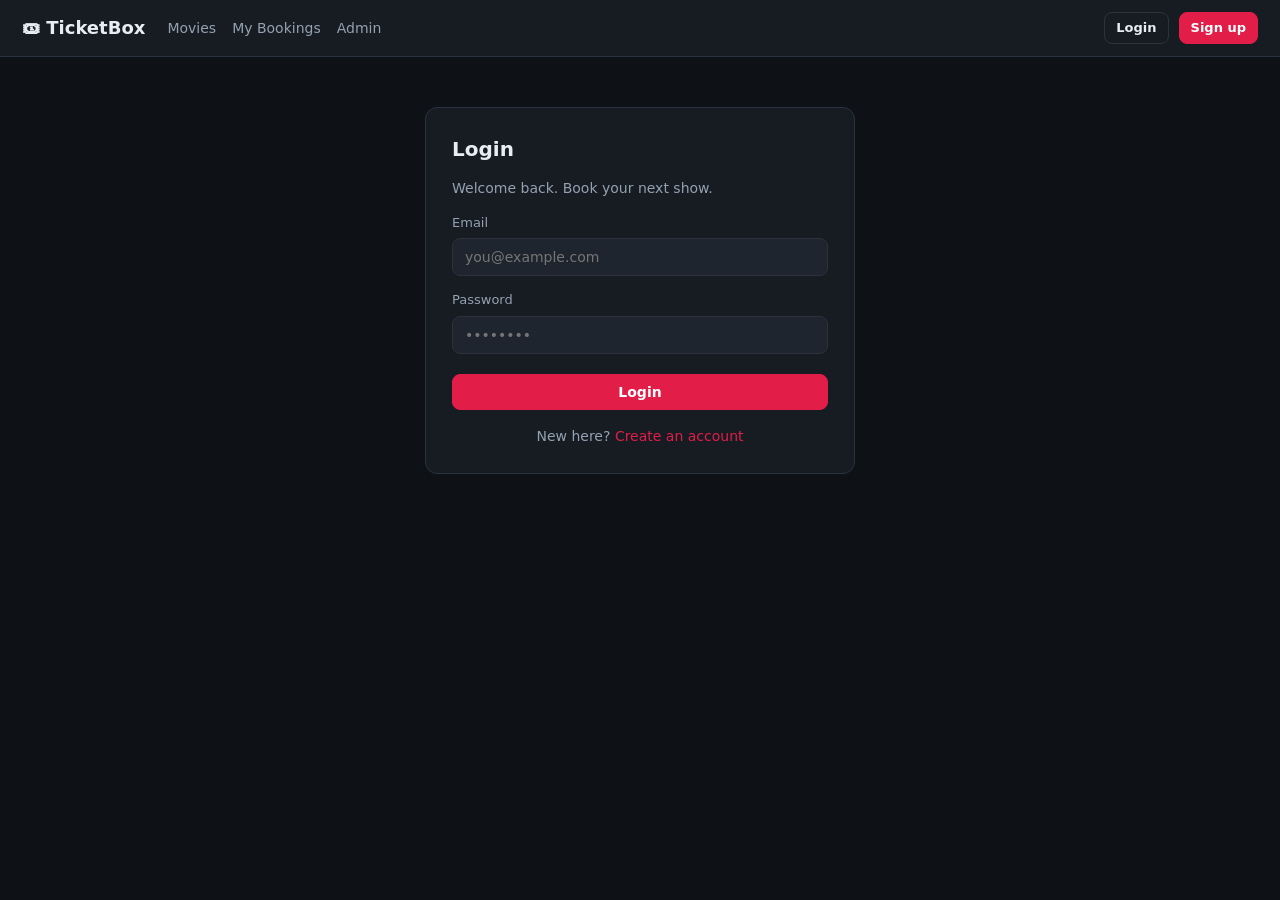
<file: static/admin.html>
<!DOCTYPE html>
<html lang="en">
<head>
<meta charset="utf-8">
<meta name="viewport" content="width=device-width, initial-scale=1">
<title>Admin — TicketBox</title>
<link rel="stylesheet" href="css/style.css">
</head>
<body>
<header id="nav"></header>

<main class="container">
  <section class="hero">
    <h1>Admin panel</h1>
    <p>Manage movies, theatres, screens, shows and seat layouts.</p>
  </section>

  <div class="tabs">
    <button class="tab active" data-pane="movies" type="button">Movies</button>
    <button class="tab" data-pane="theatres" type="button">Theatres</button>
    <button class="tab" data-pane="screens" type="button">Screens</button>
    <button class="tab" data-pane="shows" type="button">Shows</button>
    <button class="tab" data-pane="seats" type="button">Seats</button>
  </div>

  <div id="msg" class="alert"></div>

  <!-- ===== Movies ===== -->
  <section class="pane show" id="pane-movies">
    <h3 id="m-heading">Add movie</h3>
    <form id="m-form" class="inline-form">
      <div><label for="m-title">Title</label><input id="m-title" required placeholder="Inception"></div>
      <div><label for="m-duration">Duration (min)</label><input id="m-duration" type="number" min="1" required></div>
      <div><label for="m-language">Language</label><input id="m-language" required placeholder="English"></div>
      <div><label for="m-genre">Genre</label><input id="m-genre" placeholder="Sci-Fi"></div>
      <div class="actions">
        <button class="btn" id="m-submit" type="submit">Add movie</button>
        <button class="btn btn-ghost" id="m-cancel" type="button" hidden>Cancel</button>
      </div>
    </form>

    <div class="table-wrap" style="margin-top:18px">
      <table>
        <thead><tr><th>#</th><th>Title</th><th>Min</th><th>Language</th><th>Genre</th><th></th></tr></thead>
        <tbody id="m-rows"></tbody>
      </table>
    </div>
  </section>

  <!-- ===== Theatres ===== -->
  <section class="pane" id="pane-theatres">
    <h3>Add theatre</h3>
    <form id="t-form" class="inline-form">
      <div><label for="t-name">Name</label><input id="t-name" required placeholder="PVR Icon"></div>
      <div><label for="t-city">City</label><input id="t-city" required placeholder="Hyderabad"></div>
      <div class="actions"><button class="btn" type="submit">Add theatre</button></div>
    </form>

    <div class="table-wrap" style="margin-top:18px">
      <table>
        <thead><tr><th>#</th><th>Name</th><th>City</th></tr></thead>
        <tbody id="t-rows"></tbody>
      </table>
    </div>
  </section>

  <!-- ===== Screens ===== -->
  <section class="pane" id="pane-screens">
    <h3>Add screen</h3>
    <form id="sc-form" class="inline-form">
      <div><label for="sc-theatre">Theatre</label><select id="sc-theatre"></select></div>
      <div><label for="sc-name">Screen name</label><input id="sc-name" required placeholder="Screen 1"></div>
      <div class="actions"><button class="btn" type="submit">Add screen</button></div>
    </form>

    <div class="table-wrap" style="margin-top:18px">
      <table>
        <thead><tr><th>#</th><th>Screen</th><th>Theatre</th></tr></thead>
        <tbody id="sc-rows"></tbody>
      </table>
    </div>
  </section>

  <!-- ===== Shows ===== -->
  <section class="pane" id="pane-shows">
    <h3>Schedule show</h3>
    <form id="sh-form" class="inline-form">
      <div><label for="sh-movie">Movie</label><select id="sh-movie"></select></div>
      <div><label for="sh-screen">Screen</label><select id="sh-screen"></select></div>
      <div><label for="sh-time">Start time</label><input id="sh-time" type="datetime-local" required></div>
      <div><label for="sh-price">Price / seat</label><input id="sh-price" type="number" min="0" step="0.01" required placeholder="250"></div>
      <div class="actions"><button class="btn" type="submit">Schedule</button></div>
    </form>

    <div class="table-wrap" style="margin-top:18px">
      <table>
        <thead><tr><th>#</th><th>Movie</th><th>Theatre</th><th>Screen</th><th>Starts</th><th>Price</th></tr></thead>
        <tbody id="sh-rows"></tbody>
      </table>
    </div>
  </section>

  <!-- ===== Seats ===== -->
  <section class="pane" id="pane-seats">
    <h3>Create seat layout</h3>
    <form id="seat-form" class="inline-form">
      <div><label for="seat-screen">Screen</label><select id="seat-screen"></select></div>
      <div><label for="seat-rows">Row names</label><input id="seat-rows" required placeholder="A,B,C,D"></div>
      <div><label for="seat-count">Seats per row</label><input id="seat-count" type="number" min="1" required value="10"></div>
      <div class="actions"><button class="btn" type="submit">Create seats</button></div>
    </form>
    <p class="muted">Creates seats such as A1, A2 … B1, B2 on the selected screen. Seats that already exist are skipped.</p>
  </section>
</main>

<script src="js/api.js"></script>
<script>
renderNav("admin");

if (requireLogin()) {
  const msg = document.getElementById("msg");
  let moviesCache = [];
  let theatresCache = [];
  let screensCache = [];
  let editingMovieId = null;

  const val = (id) => document.getElementById(id).value.trim();
  const theatreName = (id) => {
    const t = theatresCache.find((x) => x.id === id);
    return t ? t.name + ", " + t.city : "Theatre #" + id;
  };

  function fillSelect(sel, items, labelFn) {
    if (!items.length) {
      sel.innerHTML = '<option value="">— none yet —</option>';
      sel.disabled = true;
      return;
    }
    sel.disabled = false;
    sel.innerHTML = items.map((it) =>
      '<option value="' + it.id + '">' + h(labelFn(it)) + "</option>"
    ).join("");
  }

  /* ---------- Tabs ---------- */
  document.querySelectorAll(".tab").forEach(function (tab) {
    tab.addEventListener("click", function () {
      document.querySelectorAll(".tab").forEach((b) => b.classList.remove("active"));
      tab.classList.add("active");
      document.querySelectorAll(".pane").forEach((p) => p.classList.remove("show"));
      document.getElementById("pane-" + tab.dataset.pane).classList.add("show");
      hideAlert(msg);
    });
  });

  /* ---------- Movies ---------- */
  function renderMovies() {
    document.getElementById("m-rows").innerHTML =
      moviesCache.map(function (m) {
        return "<tr><td>" + m.id + "</td><td>" + h(m.title) + "</td><td>" + m.duration_minutes +
          "</td><td>" + h(m.language) + "</td><td>" + h(m.genre || "—") + "</td>" +
          '<td class="actions-cell">' +
          '<button class="btn btn-ghost btn-sm" data-edit="' + m.id + '" type="button">Edit</button>' +
          '<button class="btn btn-danger btn-sm" data-del="' + m.id + '" type="button">Delete</button>' +
          "</td></tr>";
      }).join("") || '<tr><td colspan="6" class="muted">No movies yet.</td></tr>';
  }

  async function loadMovies() {
    try {
      const data = await apiGet("/movies");
      moviesCache = data.movies || [];
      renderMovies();
      fillSelect(document.getElementById("sh-movie"), moviesCache, (m) => m.title);
    } catch (err) {
      showAlert(msg, err.message, "error");
    }
  }

  function resetMovieForm() {
    editingMovieId = null;
    document.getElementById("m-form").reset();
    document.getElementById("m-heading").textContent = "Add movie";
    document.getElementById("m-submit").textContent = "Add movie";
    document.getElementById("m-cancel").hidden = true;
  }

  document.getElementById("m-form").addEventListener("submit", async function (e) {
    e.preventDefault();
    hideAlert(msg);

    const payload = {
      title: val("m-title"),
      duration_minutes: parseInt(val("m-duration"), 10),
      language: val("m-language"),
      genre: val("m-genre") || null
    };

    try {
      if (editingMovieId) {
        await apiPut("/movies/" + editingMovieId, payload);
        showAlert(msg, "Movie updated.", "success");
        resetMovieForm();
      } else {
        await apiPost("/movies", payload);
        showAlert(msg, "Movie added.", "success");
        document.getElementById("m-form").reset();
      }
      loadMovies();
    } catch (err) {
      showAlert(msg, err.message, "error");
    }
  });

  document.getElementById("m-cancel").addEventListener("click", resetMovieForm);

  document.getElementById("m-rows").addEventListener("click", async function (e) {
    const editBtn = e.target.closest("[data-edit]");
    const delBtn = e.target.closest("[data-del]");

    if (editBtn) {
      const m = moviesCache.find((x) => x.id === parseInt(editBtn.dataset.edit, 10));
      if (!m) return;
      editingMovieId = m.id;
      document.getElementById("m-title").value = m.title;
      document.getElementById("m-duration").value = m.duration_minutes;
      document.getElementById("m-language").value = m.language;
      document.getElementById("m-genre").value = m.genre || "";
      document.getElementById("m-heading").textContent = "Edit movie";
      document.getElementById("m-submit").textContent = "Save changes";
      document.getElementById("m-cancel").hidden = false;
      hideAlert(msg);
      window.scrollTo({ top: 0, behavior: "smooth" });
      return;
    }

    if (delBtn) {
      if (!window.confirm("Delete this movie?")) return;
      try {
        await apiDelete("/movies/" + delBtn.dataset.del);
        showAlert(msg, "Movie deleted.", "success");
        if (editingMovieId === parseInt(delBtn.dataset.del, 10)) resetMovieForm();
        loadMovies();
      } catch (err) {
        showAlert(msg, err.message, "error");
      }
    }
  });

  /* ---------- Theatres ---------- */
  function renderTheatres() {
    document.getElementById("t-rows").innerHTML =
      theatresCache.map(function (t) {
        return "<tr><td>" + t.id + "</td><td>" + h(t.name) + "</td><td>" + h(t.city) + "</td></tr>";
      }).join("") || '<tr><td colspan="3" class="muted">No theatres yet.</td></tr>';
  }

  async function loadTheatres() {
    try {
      const data = await apiGet("/theatres");
      theatresCache = data.theatres || [];
      renderTheatres();
      fillSelect(document.getElementById("sc-theatre"), theatresCache, (t) => t.name + " (" + t.city + ")");
    } catch (err) {
      showAlert(msg, err.message, "error");
    }
  }

  document.getElementById("t-form").addEventListener("submit", async function (e) {
    e.preventDefault();
    hideAlert(msg);
    try {
      await apiPost("/theatres", { name: val("t-name"), city: val("t-city") });
      showAlert(msg, "Theatre added.", "success");
      document.getElementById("t-form").reset();
      loadTheatres();
    } catch (err) {
      showAlert(msg, err.message, "error");
    }
  });

  /* ---------- Screens ---------- */
  function renderScreens() {
    const filter = parseInt(document.getElementById("sc-theatre").value, 10);
    const list = isNaN(filter) ? screensCache : screensCache.filter((s) => s.theatre_id === filter);

    document.getElementById("sc-rows").innerHTML =
      list.map(function (s) {
        return "<tr><td>" + s.id + "</td><td>" + h(s.name) + "</td><td>" +
          h(theatreName(s.theatre_id)) + "</td></tr>";
      }).join("") || '<tr><td colspan="3" class="muted">No screens yet.</td></tr>';
  }

  async function loadScreens() {
    try {
      const data = await apiGet("/screens");
      screensCache = data.screens || [];
      fillSelect(document.getElementById("seat-screen"), screensCache,
        (s) => s.name + " — " + theatreName(s.theatre_id));
      renderScreens();
    } catch (err) {
      showAlert(msg, err.message, "error");
    }
  }

  document.getElementById("sc-theatre").addEventListener("change", renderScreens);

  document.getElementById("sc-form").addEventListener("submit", async function (e) {
    e.preventDefault();
    hideAlert(msg);

    const theatreId = parseInt(document.getElementById("sc-theatre").value, 10);
    if (isNaN(theatreId)) {
      showAlert(msg, "Add a theatre first.", "error");
      return;
    }

    try {
      await apiPost("/screens", { name: val("sc-name"), theatre_id: theatreId });
      showAlert(msg, "Screen added.", "success");
      document.getElementById("sc-name").value = "";
      loadScreens();
    } catch (err) {
      showAlert(msg, err.message, "error");
    }
  });

  /* ---------- Shows ---------- */
  function renderShows(shows) {
    document.getElementById("sh-rows").innerHTML =
      shows.map(function (s) {
        return "<tr><td>" + s.id + "</td><td>" + h(s.movie_title) + "</td><td>" +
          h(s.theatre_name) + ", " + h(s.city) + "</td><td>" + h(s.screen_name) +
          "</td><td>" + fmtDateTime(s.start_time) + "</td><td>" + money(s.price) + "</td></tr>";
      }).join("") || '<tr><td colspan="6" class="muted">No shows scheduled yet.</td></tr>';
  }

  async function loadShows() {
    try {
      const data = await apiGet("/shows");
      renderShows(data.shows || []);
    } catch (err) {
      showAlert(msg, err.message, "error");
    }
  }

  document.getElementById("sh-form").addEventListener("submit", async function (e) {
    e.preventDefault();
    hideAlert(msg);

    let startTime = val("sh-time");
    if (startTime && startTime.length === 16) startTime += ":00";

    try {
      await apiPost("/shows", {
        movie_id: parseInt(document.getElementById("sh-movie").value, 10),
        screen_id: parseInt(document.getElementById("sh-screen").value, 10),
        start_time: startTime,
        price: parseFloat(val("sh-price"))
      });
      showAlert(msg, "Show scheduled.", "success");
      document.getElementById("sh-form").reset();
      loadShows();
    } catch (err) {
      showAlert(msg, err.message, "error");
    }
  });

  /* ---------- Seats ---------- */
  document.getElementById("seat-form").addEventListener("submit", async function (e) {
    e.preventDefault();
    hideAlert(msg);

    const screenId = parseInt(document.getElementById("seat-screen").value, 10);
    if (isNaN(screenId)) {
      showAlert(msg, "Add a screen first.", "error");
      return;
    }

    const rowNames = val("seat-rows").split(/[\s,]+/).filter(Boolean);
    const count = parseInt(val("seat-count"), 10);

    if (!rowNames.length || !count || count < 1) {
      showAlert(msg, "Enter row names (e.g. A,B,C) and seats per row.", "error");
      return;
    }

    const rows = {};
    rowNames.forEach((name) => { rows[name.toUpperCase()] = count; });

    try {
      const data = await apiPost("/screens/" + screenId + "/seats", { rows: rows });
      showAlert(msg, "Seats created: " + data.seats_created + ".", "success");
    } catch (err) {
      showAlert(msg, err.message, "error");
    }
  });

  /* ---------- Init ---------- */
  async function init() {
    await loadTheatres();
    await Promise.all([loadMovies(), loadScreens(), loadShows()]);
    fillSelect(document.getElementById("sh-screen"), screensCache,
      (s) => s.name + " — " + theatreName(s.theatre_id));
  }

  init();
}
</script>
</body>
</html>
</file>
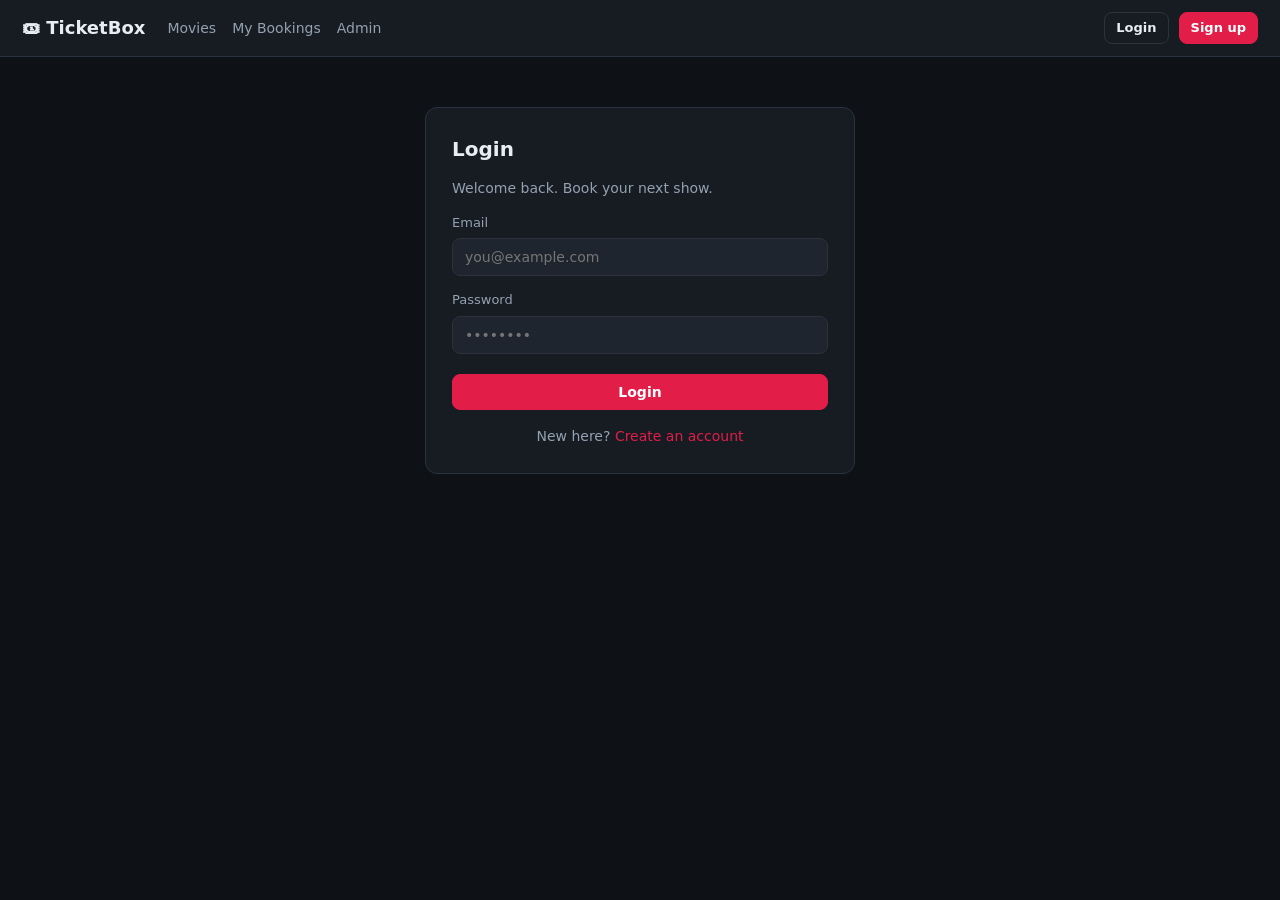
<file: static/bookings.html>
<!DOCTYPE html>
<html lang="en">
<head>
<meta charset="utf-8">
<meta name="viewport" content="width=device-width, initial-scale=1">
<title>My bookings — TicketBox</title>
<link rel="stylesheet" href="css/style.css">
</head>
<body>
<header id="nav"></header>

<main class="container">
  <div id="msg" class="alert"></div>

  <section class="hero">
    <h1>My bookings</h1>
    <p>Your upcoming and past tickets.</p>
  </section>

  <div id="bookings" class="list"><div class="empty">Loading bookings…</div></div>
</main>

<script src="js/api.js"></script>
<script>
renderNav("bookings");

if (requireLogin()) {
  const msg = document.getElementById("msg");

  async function load() {
    const box = document.getElementById("bookings");

    try {
      const data = await apiGet("/bookings/my");
      const bookings = data.bookings || [];

      if (!bookings.length) {
        box.innerHTML =
          '<div class="empty">No bookings yet. <a href="index.html">Browse movies →</a></div>';
        return;
      }

      box.innerHTML = bookings.map(function (b) {
        const seats = b.seats.map(function (s) {
          return '<span class="seat-chip">' + h(s.seat_number) +
            '<button data-cancel="' + s.booking_id + '" title="Cancel this seat">×</button></span>';
        }).join("");

        return '<div class="card">' +
          '<div class="row" style="border:0;padding:0;background:none">' +
            '<div class="info"><b>' + h(b.movie_title) + "</b>" +
            '<span class="meta">' + fmtDateTime(b.start_time) +
            " · " + h(b.theatre_name) + ", " + h(b.city) +
            " · " + h(b.screen_name) + "</span></div>" +
            '<span class="badge ' + (b.is_upcoming ? "up" : "past") + '">' +
            (b.is_upcoming ? "Upcoming" : "Completed") + "</span>" +
          "</div>" +
          '<div class="chips">' + seats + "</div>" +
          '<div class="chips" style="margin-top:12px">' +
            '<span class="chip">' + b.seats.length + " seat(s)</span>" +
            '<span class="chip">' + money(b.price_per_seat) + " each</span>" +
            '<span class="chip">Total ' + money(b.total_price) + "</span>" +
          "</div>" +
          "</div>";
      }).join("");
    } catch (err) {
      box.innerHTML = '<div class="empty">' + h(err.message) + "</div>";
    }
  }

  document.getElementById("bookings").addEventListener("click", async function (e) {
    const btn = e.target.closest("[data-cancel]");
    if (!btn) return;

    const bookingId = btn.dataset.cancel;
    if (!window.confirm("Cancel this seat booking?")) return;

    try {
      await apiDelete("/bookings/" + bookingId);
      showAlert(msg, "Booking cancelled.", "success");
      load();
    } catch (err) {
      showAlert(msg, err.message, "error");
    }
  });

  load();
}
</script>
</body>
</html>
</file>
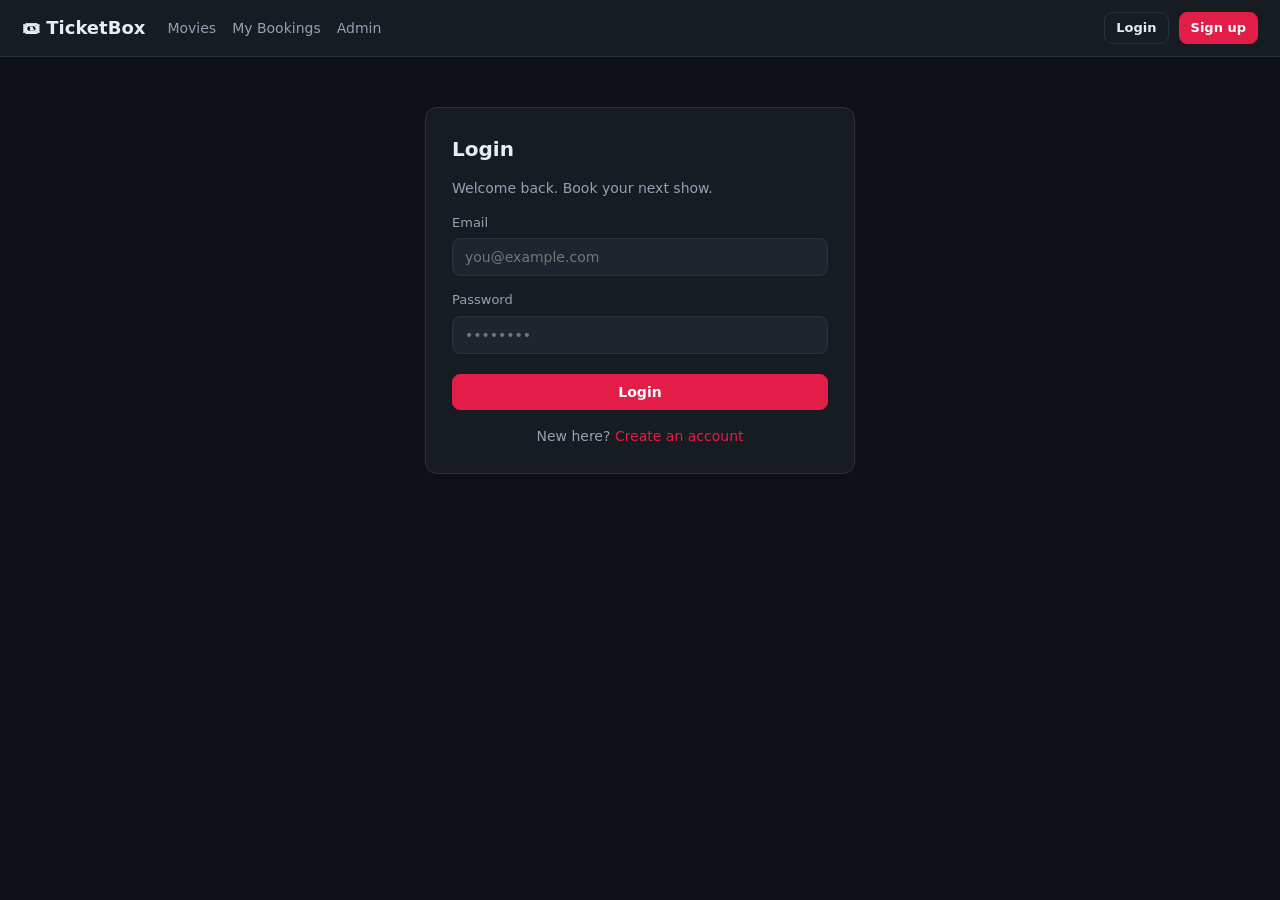
<file: static/login.html>
<!DOCTYPE html>
<html lang="en">
<head>
<meta charset="utf-8">
<meta name="viewport" content="width=device-width, initial-scale=1">
<title>Login — TicketBox</title>
<link rel="stylesheet" href="css/style.css">
</head>
<body>
<header id="nav"></header>

<main class="container">
  <form class="form" id="login-form">
    <h2>Login</h2>
    <p class="muted">Welcome back. Book your next show.</p>
    <div id="msg" class="alert"></div>

    <label for="email">Email</label>
    <input type="email" id="email" required autocomplete="email" placeholder="you@example.com">

    <label for="password">Password</label>
    <input type="password" id="password" required autocomplete="current-password" placeholder="••••••••">

    <button class="btn" type="submit">Login</button>
    <div class="form-foot">New here? <a href="register.html">Create an account</a></div>
  </form>
</main>

<script src="js/api.js"></script>
<script>
renderNav();

const msg = document.getElementById("msg");

if (qs("registered")) {
  showAlert(msg, "Account created. Please log in.", "success");
}

document.getElementById("login-form").addEventListener("submit", async function (e) {
  e.preventDefault();
  hideAlert(msg);

  try {
    const data = await apiPost("/login", {
      email: document.getElementById("email").value,
      password: document.getElementById("password").value
    });

    Auth.set(data.token, data.name);

    const next = qs("next");
    window.location.replace(next && next.startsWith("/") ? next : "index.html");
  } catch (err) {
    showAlert(msg, err.message, "error");
  }
});
</script>
</body>
</html>
</file>
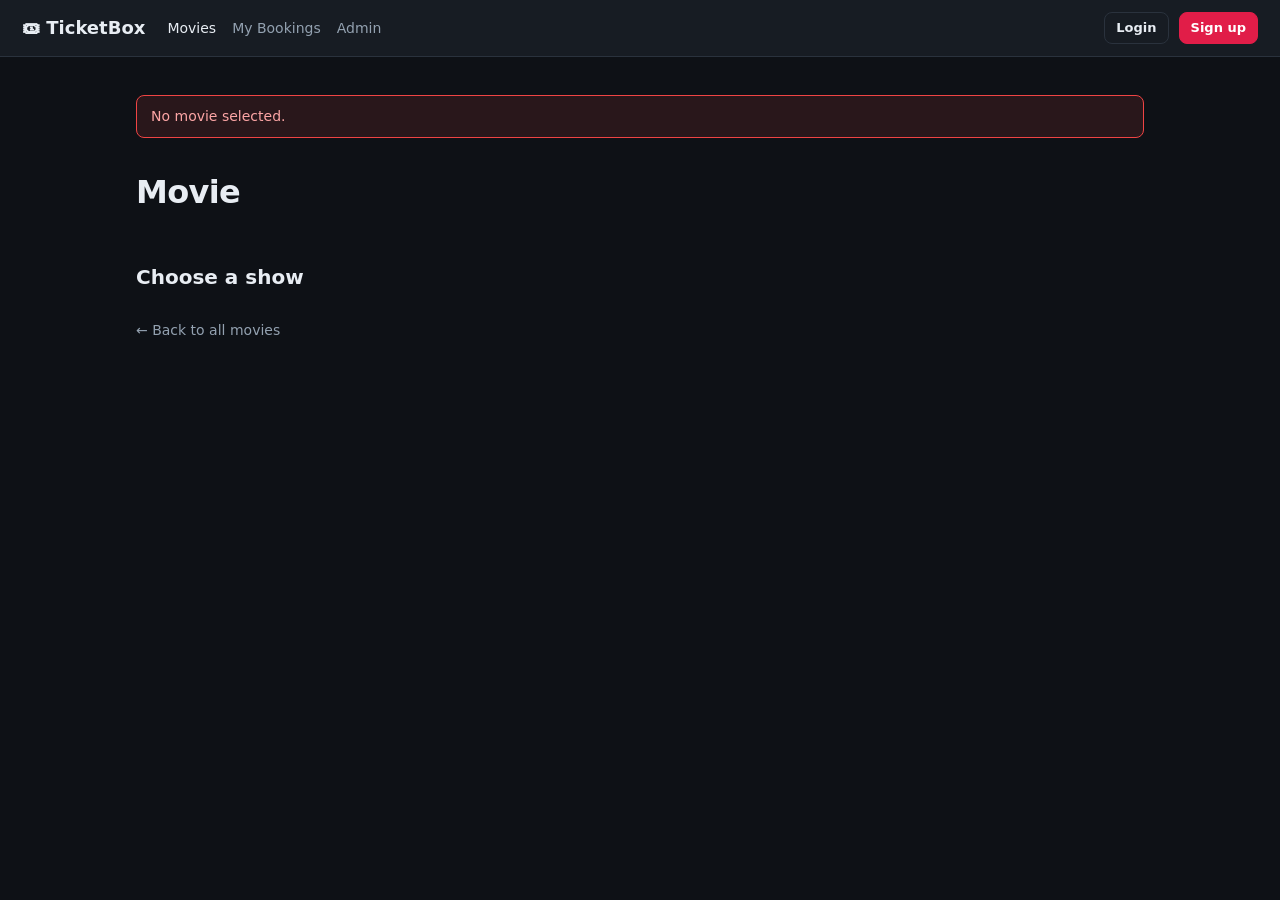
<file: static/movie.html>
<!DOCTYPE html>
<html lang="en">
<head>
<meta charset="utf-8">
<meta name="viewport" content="width=device-width, initial-scale=1">
<title>Movie — TicketBox</title>
<link rel="stylesheet" href="css/style.css">
</head>
<body>
<header id="nav"></header>

<main class="container">
  <div id="msg" class="alert"></div>

  <section class="hero">
    <h1 id="title">Loading…</h1>
    <div class="chips" id="meta"></div>
  </section>

  <h2>Choose a show</h2>
  <div id="shows" class="list"><div class="empty">Loading shows…</div></div>

  <p class="muted"><a href="index.html">← Back to all movies</a></p>
</main>

<script src="js/api.js"></script>
<script>
renderNav("movies");

const msg = document.getElementById("msg");
const movieId = qs("id");

function fail(message) {
  document.getElementById("title").textContent = "Movie";
  showAlert(msg, message, "error");
  document.getElementById("shows").innerHTML = "";
}

async function load() {
  if (!movieId) {
    fail("No movie selected.");
    return;
  }

  try {
    const movie = await apiGet("/movies/" + movieId);
    document.title = movie.title + " — TicketBox";
    document.getElementById("title").textContent = movie.title;
    document.getElementById("meta").innerHTML =
      '<span class="chip">' + h(movie.genre || "Genre TBA") + "</span>" +
      '<span class="chip">' + h(movie.language) + "</span>" +
      '<span class="chip">' + movie.duration_minutes + " min</span>";
  } catch (err) {
    fail(err.message);
    return;
  }

  try {
    const data = await apiGet("/movies/" + movieId + "/shows");
    const shows = data.shows || [];
    const now = new Date();
    const box = document.getElementById("shows");

    if (!shows.length) {
      box.innerHTML = '<div class="empty">No shows scheduled yet.</div>';
      return;
    }

    box.innerHTML = shows.map(function (s) {
      const started = new Date(s.start_time) <= now;
      return '<div class="row">' +
        '<div class="info"><b>' + fmtDateTime(s.start_time) + "</b>" +
        '<span class="meta">' + h(s.theatre_name) + ", " + h(s.city) +
        " · " + h(s.screen_name) + "</span></div>" +
        '<div class="actions">' +
        '<span class="chip">' + money(s.price) + " / seat</span>" +
        (started
          ? '<span class="badge past">Show started</span>'
          : '<a class="btn btn-sm" href="seats.html?show_id=' + s.id + '">Book</a>') +
        "</div></div>";
    }).join("");
  } catch (err) {
    document.getElementById("shows").innerHTML = '<div class="empty">' + h(err.message) + "</div>";
  }
}

load();
</script>
</body>
</html>
</file>
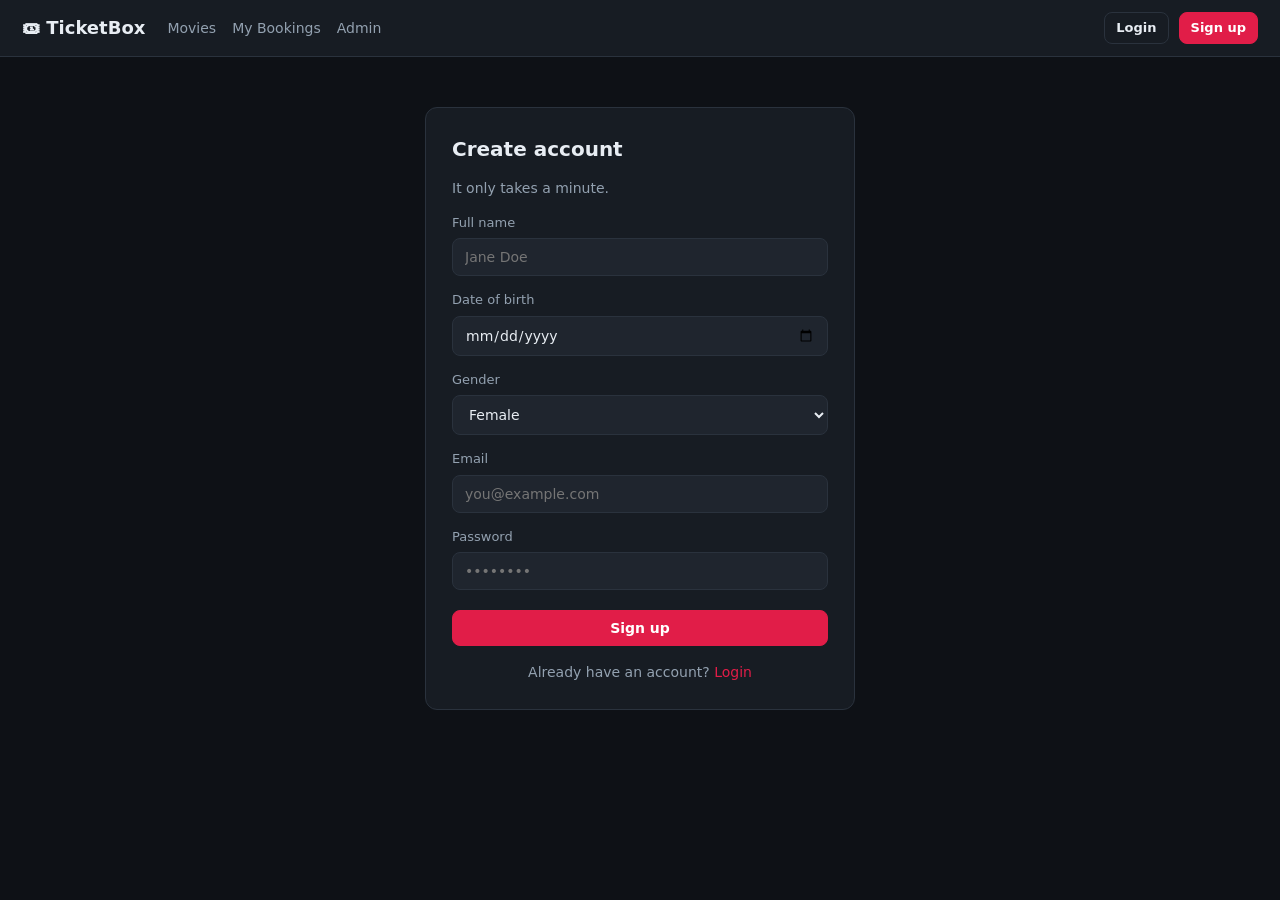
<file: static/register.html>
<!DOCTYPE html>
<html lang="en">
<head>
<meta charset="utf-8">
<meta name="viewport" content="width=device-width, initial-scale=1">
<title>Sign up — TicketBox</title>
<link rel="stylesheet" href="css/style.css">
</head>
<body>
<header id="nav"></header>

<main class="container">
  <form class="form" id="register-form">
    <h2>Create account</h2>
    <p class="muted">It only takes a minute.</p>
    <div id="msg" class="alert"></div>

    <label for="name">Full name</label>
    <input type="text" id="name" required placeholder="Jane Doe">

    <label for="dob">Date of birth</label>
    <input type="date" id="dob" required>

    <label for="gender">Gender</label>
    <select id="gender" required>
      <option value="Female">Female</option>
      <option value="Male">Male</option>
      <option value="Other">Other</option>
    </select>

    <label for="email">Email</label>
    <input type="email" id="email" required autocomplete="email" placeholder="you@example.com">

    <label for="password">Password</label>
    <input type="password" id="password" required minlength="4" autocomplete="new-password" placeholder="••••••••">

    <button class="btn" type="submit">Sign up</button>
    <div class="form-foot">Already have an account? <a href="login.html">Login</a></div>
  </form>
</main>

<script src="js/api.js"></script>
<script>
renderNav();

const msg = document.getElementById("msg");

document.getElementById("register-form").addEventListener("submit", async function (e) {
  e.preventDefault();
  hideAlert(msg);

  try {
    await apiPost("/users", {
      name: document.getElementById("name").value,
      dob: document.getElementById("dob").value,
      gender: document.getElementById("gender").value,
      email: document.getElementById("email").value,
      password: document.getElementById("password").value
    });

    window.location.replace("login.html?registered=1");
  } catch (err) {
    showAlert(msg, err.message, "error");
  }
});
</script>
</body>
</html>
</file>
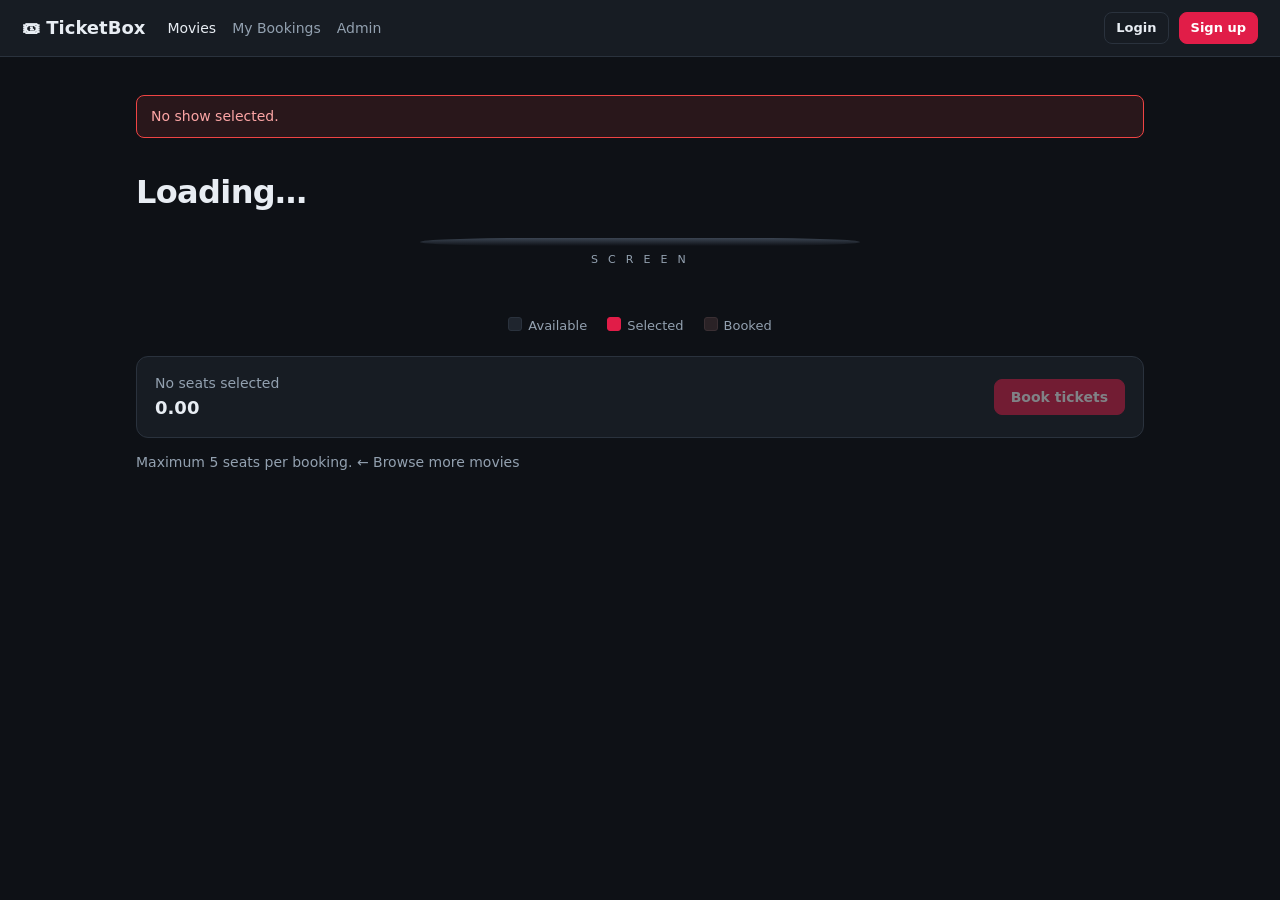
<file: static/seats.html>
<!DOCTYPE html>
<html lang="en">
<head>
<meta charset="utf-8">
<meta name="viewport" content="width=device-width, initial-scale=1">
<title>Select seats — TicketBox</title>
<link rel="stylesheet" href="css/style.css">
</head>
<body>
<header id="nav"></header>

<main class="container">
  <div id="msg" class="alert"></div>

  <section class="hero">
    <h1 id="movie">Loading…</h1>
    <p id="show-meta" class="muted"></p>
  </section>

  <div class="screen">S C R E E N</div>

  <div id="seat-map" class="seat-map"><div class="empty">Loading seats…</div></div>

  <div class="legend">
    <span>Available</span>
    <span class="l-selected">Selected</span>
    <span class="l-booked">Booked</span>
  </div>

  <div class="summary">
    <div>
      <div class="muted" id="pick-text">No seats selected</div>
      <div class="total" id="total">0.00</div>
    </div>
    <button class="btn" id="book-btn" disabled>Book tickets</button>
  </div>

  <p class="muted">Maximum 5 seats per booking. <a href="index.html">← Browse more movies</a></p>
</main>

<script src="js/api.js"></script>
<script>
renderNav("movies");

const msg = document.getElementById("msg");
const showId = qs("show_id");
const selected = new Set();
let show = null;
const MAX_SEATS = 5;

function showError(message) {
  showAlert(msg, message, "error");
  document.getElementById("seat-map").innerHTML = "";
}

function updateSummary() {
  const count = selected.size;
  document.getElementById("pick-text").textContent =
    count ? count + " seat" + (count > 1 ? "s" : "") + ": " + Array.from(selected).join(", ")
          : "No seats selected";

  const total = show ? parseFloat(show.price) * count : 0;
  document.getElementById("total").textContent = money(total.toFixed(2));

  const started = show && new Date(show.start_time) <= new Date();
  const btn = document.getElementById("book-btn");
  btn.disabled = started || count === 0;
  if (started) btn.textContent = "Booking closed";
}

function renderSeats(seats) {
  const rows = {};
  seats.forEach(function (s) {
    if (!rows[s.row_name]) rows[s.row_name] = [];
    rows[s.row_name].push(s);
  });

  const rowNames = Object.keys(rows).sort();
  const map = document.getElementById("seat-map");

  if (!rowNames.length) {
    map.innerHTML = '<div class="empty">No seats configured for this screen yet.</div>';
    return;
  }

  map.innerHTML = rowNames.map(function (name) {
    const cells = rows[name].map(function (seat) {
      const booked = seat.status === "booked";
      return '<div class="seat' + (booked ? " booked" : "") +
        (selected.has(seat.seat_number) ? " selected" : "") +
        '" data-seat="' + h(seat.seat_number) + '"' +
        (booked ? ' title="Already booked"' : "") + ">" +
        h(seat.seat_number) + "</div>";
    }).join("");

    return '<div class="seat-row"><span class="row-label">' + h(name) + "</span>" +
      cells + "</div>";
  }).join("");
}

document.getElementById("seat-map").addEventListener("click", function (e) {
  const seat = e.target.closest(".seat");
  if (!seat || seat.classList.contains("booked")) return;

  const number = seat.dataset.seat;

  if (selected.has(number)) {
    selected.delete(number);
    seat.classList.remove("selected");
  } else {
    if (selected.size >= MAX_SEATS) {
      showAlert(msg, "You can book a maximum of " + MAX_SEATS + " seats per show.", "error");
      return;
    }
    selected.add(number);
    seat.classList.add("selected");
    hideAlert(msg);
  }

  updateSummary();
});

document.getElementById("book-btn").addEventListener("click", async function () {
  hideAlert(msg);

  if (!Auth.isLoggedIn()) {
    const next = window.location.pathname + window.location.search;
    window.location.replace("login.html?next=" + encodeURIComponent(next));
    return;
  }

  try {
    await apiPost("/bookings", {
      show_id: parseInt(showId, 10),
      seat_numbers: Array.from(selected)
    });
    window.location.href = "bookings.html";
  } catch (err) {
    showAlert(msg, err.message, "error");
    if (err.status === 409) {
      // Someone else took a seat — refresh the map.
      selected.clear();
      loadSeats();
    }
  }
});

async function loadSeats() {
  try {
    const data = await apiGet("/shows/" + showId + "/seats");
    renderSeats(data.seats || []);
    updateSummary();
  } catch (err) {
    showError(err.message);
  }
}

async function load() {
  if (!showId) {
    showError("No show selected.");
    return;
  }

  try {
    const data = await apiGet("/shows");
    show = (data.shows || []).find(function (s) { return String(s.id) === String(showId); });

    if (!show) {
      showError("Show not found.");
      return;
    }

    document.title = show.movie_title + " — TicketBox";
    document.getElementById("movie").textContent = show.movie_title;
    document.getElementById("show-meta").textContent =
      fmtDateTime(show.start_time) + " · " + show.theatre_name + ", " + show.city +
      " · " + show.screen_name + " · " + money(show.price) + " / seat";
    updateSummary();
  } catch (err) {
    showError(err.message);
    return;
  }

  loadSeats();
}

load();
</script>
</body>
</html>
</file>
<file: static/css/style.css>
/* ---------- Theme ---------- */
:root {
  --bg: #0e1116;
  --surface: #171c23;
  --surface-2: #1f252e;
  --border: #2a323d;
  --text: #e8edf3;
  --muted: #93a1b0;
  --accent: #e11d48;
  --accent-hover: #f43f5e;
  --ok: #22c55e;
  --danger: #ef4444;
}

* { box-sizing: border-box; }

body {
  margin: 0;
  background: var(--bg);
  color: var(--text);
  font-family: system-ui, -apple-system, "Segoe UI", Roboto, Helvetica, Arial, sans-serif;
  line-height: 1.5;
  -webkit-font-smoothing: antialiased;
}

a { color: inherit; text-decoration: none; }

/* ---------- Top bar ---------- */
.topbar {
  display: flex;
  align-items: center;
  gap: 22px;
  flex-wrap: wrap;
  padding: 12px 22px;
  background: var(--surface);
  border-bottom: 1px solid var(--border);
  position: sticky;
  top: 0;
  z-index: 20;
}

.brand { font-weight: 700; font-size: 18px; }

.topbar nav a {
  color: var(--muted);
  font-size: 14px;
  margin-right: 16px;
}
.topbar nav a:hover, .topbar nav a.active { color: var(--text); }

.spacer { flex: 1; }

.auth { display: flex; align-items: center; gap: 10px; }
.who { color: var(--muted); font-size: 14px; }

/* ---------- Layout ---------- */
.container { max-width: 1040px; margin: 0 auto; padding: 24px 16px 72px; }

.hero { padding: 30px 0 6px; }
.hero h1 { margin: 0 0 6px; font-size: 32px; letter-spacing: -0.02em; }
.hero p { margin: 0; color: var(--muted); }

h2 { font-size: 20px; margin: 30px 0 14px; }

.section-head {
  display: flex;
  justify-content: space-between;
  align-items: center;
  gap: 12px;
  flex-wrap: wrap;
  margin: 8px 0 14px;
}
.section-head h2 { margin: 0; }

.muted { color: var(--muted); font-size: 14px; }
.empty { color: var(--muted); padding: 34px 0; text-align: center; grid-column: 1 / -1; }

/* ---------- Cards / lists ---------- */
.grid {
  display: grid;
  grid-template-columns: repeat(auto-fill, minmax(230px, 1fr));
  gap: 16px;
}

.card {
  display: block;
  background: var(--surface);
  border: 1px solid var(--border);
  border-radius: 12px;
  padding: 16px;
  transition: border-color .15s;
}
a.card:hover { border-color: #3b4552; }
.card h3 { margin: 0 0 6px; font-size: 17px; }

.chips { display: flex; flex-wrap: wrap; gap: 8px; margin-top: 10px; }
.chip {
  background: var(--surface-2);
  border: 1px solid var(--border);
  border-radius: 999px;
  padding: 2px 10px;
  font-size: 12px;
  color: var(--muted);
}

.list { display: flex; flex-direction: column; gap: 10px; }

.row {
  display: flex;
  justify-content: space-between;
  align-items: center;
  gap: 16px;
  flex-wrap: wrap;
  background: var(--surface);
  border: 1px solid var(--border);
  border-radius: 10px;
  padding: 12px 16px;
}
.row .info b { display: block; font-size: 15px; }
.row .meta { color: var(--muted); font-size: 13px; }

.actions { display: flex; align-items: center; gap: 8px; flex-wrap: wrap; }

/* ---------- Buttons ---------- */
.btn {
  display: inline-block;
  background: var(--accent);
  color: #fff;
  border: 1px solid var(--accent);
  border-radius: 8px;
  padding: 9px 16px;
  font-size: 14px;
  font-weight: 600;
  cursor: pointer;
  font-family: inherit;
}
.btn:hover { background: var(--accent-hover); border-color: var(--accent-hover); }
.btn:disabled { opacity: .45; cursor: not-allowed; }

.btn-ghost { background: transparent; color: var(--text); border-color: var(--border); }
.btn-ghost:hover { background: var(--surface-2); border-color: var(--border); }

.btn-danger { background: transparent; color: var(--danger); border-color: var(--danger); }
.btn-danger:hover { background: rgba(239, 68, 68, .12); border-color: var(--danger); }

.btn-sm { padding: 5px 11px; font-size: 13px; }

/* ---------- Forms ---------- */
.form {
  max-width: 430px;
  margin: 26px auto;
  background: var(--surface);
  border: 1px solid var(--border);
  border-radius: 12px;
  padding: 26px;
}
.form h2 { margin: 0 0 4px; }

label {
  display: block;
  font-size: 13px;
  color: var(--muted);
  margin: 14px 0 6px;
}

input, select {
  width: 100%;
  background: var(--surface-2);
  border: 1px solid var(--border);
  color: var(--text);
  border-radius: 8px;
  padding: 10px 12px;
  font-size: 14px;
  font-family: inherit;
}
input:focus, select:focus { outline: none; border-color: var(--accent); }
input[type="search"] { max-width: 260px; }

.form .btn { width: 100%; margin-top: 20px; }
.form-foot { text-align: center; margin-top: 16px; font-size: 14px; color: var(--muted); }
.form-foot a { color: var(--accent); }

.inline-form {
  display: grid;
  grid-template-columns: repeat(auto-fit, minmax(150px, 1fr));
  gap: 12px;
  align-items: end;
}
.inline-form label { margin-top: 0; }

/* ---------- Alerts ---------- */
.alert {
  display: none;
  border-radius: 8px;
  padding: 10px 14px;
  font-size: 14px;
  margin-top: 14px;
}
.alert.show { display: block; }
.alert.error { background: rgba(239,68,68,.12); border: 1px solid var(--danger); color: #fca5a5; }
.alert.success { background: rgba(34,197,94,.12); border: 1px solid var(--ok); color: #86efac; }

/* ---------- Seat map ---------- */
.screen {
  max-width: 440px;
  margin: 10px auto 26px;
  text-align: center;
  color: var(--muted);
  font-size: 11px;
  letter-spacing: .3em;
}
.screen::before {
  content: "";
  display: block;
  height: 8px;
  margin-bottom: 6px;
  background: linear-gradient(#3b4552, transparent);
  border-radius: 50% / 100%;
}

.seat-map { overflow-x: auto; padding-bottom: 6px; }

.seat-row {
  display: flex;
  justify-content: center;
  align-items: center;
  gap: 7px;
  margin-bottom: 7px;
}
.row-label {
  width: 22px;
  text-align: center;
  color: var(--muted);
  font-size: 11px;
  flex: none;
}
.row-gap { width: 18px; flex: none; }

.seat {
  width: 36px;
  height: 32px;
  flex: none;
  display: flex;
  align-items: center;
  justify-content: center;
  font-size: 10px;
  color: var(--muted);
  background: var(--surface-2);
  border: 1px solid var(--border);
  border-radius: 7px 7px 3px 3px;
  cursor: pointer;
  user-select: none;
}
.seat:hover { border-color: var(--accent); color: var(--text); }
.seat.selected { background: var(--accent); border-color: var(--accent); color: #fff; }
.seat.booked {
  background: #2a2226;
  border-color: #3a2f33;
  color: #6b5b60;
  cursor: not-allowed;
  text-decoration: line-through;
}

.legend {
  display: flex;
  justify-content: center;
  gap: 20px;
  flex-wrap: wrap;
  margin: 16px 0 4px;
  font-size: 13px;
  color: var(--muted);
}
.legend span::before {
  content: "";
  display: inline-block;
  width: 12px;
  height: 12px;
  border-radius: 3px;
  margin-right: 6px;
  vertical-align: -1px;
  background: var(--surface-2);
  border: 1px solid var(--border);
}
.legend .l-selected::before { background: var(--accent); border-color: var(--accent); }
.legend .l-booked::before { background: #2a2226; border-color: #3a2f33; }

.summary {
  display: flex;
  justify-content: space-between;
  align-items: center;
  gap: 16px;
  flex-wrap: wrap;
  background: var(--surface);
  border: 1px solid var(--border);
  border-radius: 12px;
  padding: 16px 18px;
  margin-top: 20px;
}
.summary .total { font-size: 18px; font-weight: 700; }

/* ---------- Tables ---------- */
.table-wrap { overflow-x: auto; background: var(--surface); border: 1px solid var(--border); border-radius: 12px; }
table { width: 100%; border-collapse: collapse; font-size: 14px; }
th, td { text-align: left; padding: 10px 14px; border-bottom: 1px solid var(--border); }
tr:last-child td { border-bottom: none; }
th {
  color: var(--muted);
  font-size: 11px;
  font-weight: 600;
  text-transform: uppercase;
  letter-spacing: .06em;
}

/* ---------- Tabs (admin) ---------- */
.tabs { display: flex; gap: 8px; flex-wrap: wrap; margin: 22px 0 4px; }
.tab {
  background: var(--surface);
  border: 1px solid var(--border);
  color: var(--muted);
  border-radius: 999px;
  padding: 7px 17px;
  font-size: 14px;
  font-family: inherit;
  cursor: pointer;
}
.tab:hover { color: var(--text); }
.tab.active { background: var(--accent); border-color: var(--accent); color: #fff; }

.pane { display: none; }
.pane.show { display: block; }
.pane h3 { margin: 24px 0 10px; font-size: 16px; }

.pane .actions-cell { display: flex; gap: 8px; }

/* ---------- Badges / seat chips ---------- */
.badge {
  display: inline-block;
  font-size: 12px;
  border-radius: 999px;
  padding: 2px 10px;
  border: 1px solid var(--border);
  color: var(--muted);
}
.badge.up { border-color: var(--ok); color: var(--ok); }
.badge.past { opacity: .7; }

.seat-chip {
  display: inline-flex;
  align-items: center;
  gap: 6px;
  background: var(--surface-2);
  border: 1px solid var(--border);
  border-radius: 6px;
  padding: 3px 6px 3px 9px;
  font-size: 13px;
  margin: 3px 4px 0 0;
}
.seat-chip button {
  background: transparent;
  border: none;
  color: var(--danger);
  cursor: pointer;
  font-size: 14px;
  line-height: 1;
  padding: 0 3px;
}

/* ---------- Responsive ---------- */
@media (max-width: 640px) {
  .hero h1 { font-size: 26px; }
  .topbar { gap: 12px; padding: 10px 14px; }
  .topbar nav { order: 3; width: 100%; }
  .topbar nav a { margin-right: 14px; display: inline-block; }
  input[type="search"] { max-width: 100%; }
}
</file>
